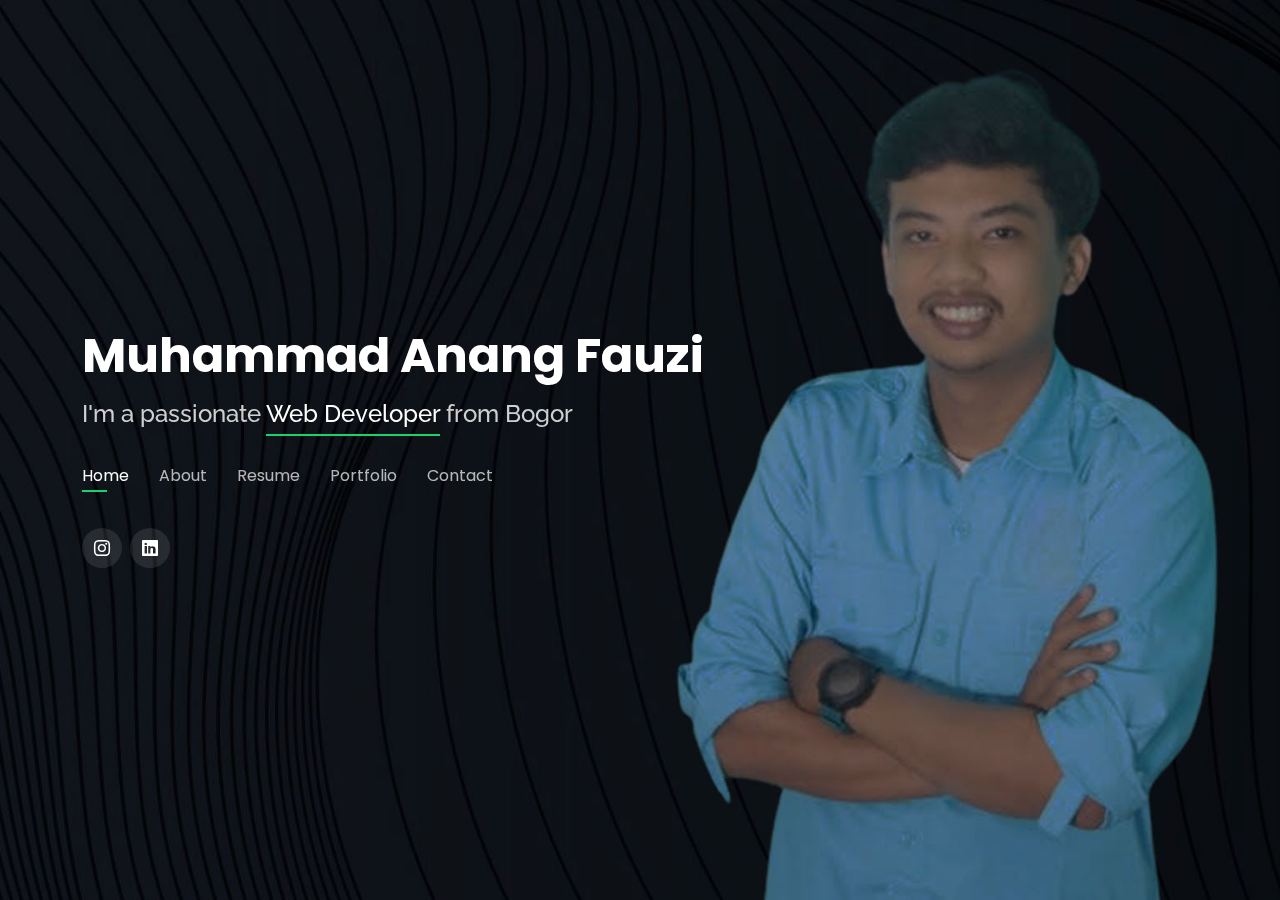
<file: index.html>
<!DOCTYPE html>
<html lang="en">

<head>
  <meta charset="utf-8">
  <meta content="width=device-width, initial-scale=1.0" name="viewport">

  <title>Muhammad Anang Fauzi</title>
  <meta content="" name="description">
  <meta content="" name="keywords">

  <!-- Favicons -->
  <link href="assets/img/anang.png" rel="icon">
  <link href="assets/img/anang.png" rel="apple-touch-icon">

  <!-- Google Fonts -->
  <link href="https://fonts.googleapis.com/css?family=Open+Sans:300,300i,400,400i,600,600i,700,700i|Raleway:300,300i,400,400i,500,500i,600,600i,700,700i|Poppins:300,300i,400,400i,500,500i,600,600i,700,700i" rel="stylesheet">

  <!-- Vendor CSS Files -->
  <link href="assets/vendor/bootstrap/css/bootstrap.min.css" rel="stylesheet">
  <link href="assets/vendor/bootstrap-icons/bootstrap-icons.css" rel="stylesheet">
  <link href="assets/vendor/boxicons/css/boxicons.min.css" rel="stylesheet">
  <link href="assets/vendor/glightbox/css/glightbox.min.css" rel="stylesheet">
  <link href="assets/vendor/remixicon/remixicon.css" rel="stylesheet">
  <link href="assets/vendor/swiper/swiper-bundle.min.css" rel="stylesheet">

  <!-- Template Main CSS File -->
  <link href="assets/css/style.css" rel="stylesheet">

  <!-- =======================================================
  * Template Name: Personal
  * Updated: Mar 10 2023 with Bootstrap v5.2.3
  * Template URL: https://bootstrapmade.com/personal-free-resume-bootstrap-template/
  * Author: BootstrapMade.com
  * License: https://bootstrapmade.com/license/
  ======================================================== -->
</head>

<body>

  <!-- ======= Header ======= -->
  <header id="header">
    <div class="container">

      <h1><a href="index.html">Muhammad Anang Fauzi</a></h1>
      <!-- Uncomment below if you prefer to use an image logo -->
      <!-- <a href="index.html" class="mr-auto"><img src="assets/img/logo.png" alt="" class="img-fluid"></a> -->
      <h2>I'm a passionate <span>Web Developer</span> from Bogor</h2>

      <nav id="navbar" class="navbar">
        <ul>
          <li><a class="nav-link active" href="#header">Home</a></li>
          <li><a class="nav-link" href="#about">About</a></li>
          <li><a class="nav-link" href="#resume">Resume</a></li>
          <li><a class="nav-link" href="#portfolio">Portfolio</a></li>
          <li><a class="nav-link" href="#contact">Contact</a></li>
        </ul>
        <i class="bi bi-list mobile-nav-toggle"></i>
      </nav><!-- .navbar -->

      <div class="social-links">
        <a href="https://www.instagram.com/muhanangf" class="instagram"><i class="bi bi-instagram"></i></a>
        <a href="https://www.linkedin.com/in/muhammad-anang-fauzi-b90a16183/" class="linkedin"><i class="bi bi-linkedin"></i></a>
      </div>

    </div>
  </header><!-- End Header -->

  <!-- ======= About Section ======= -->
  <section id="about" class="about">

    <!-- ======= About Me ======= -->
    <div class="about-me container">

      <div class="section-title">
        <h2>About</h2>
        <p>Learn more about me</p>
      </div>

      <div class="row">
        <div class="col-lg-4" data-aos="fade-right">
          <img src="assets/img/anang.png" class="img-fluid" alt="">
        </div>
        <div class="col-lg-8 pt-4 pt-lg-0 content" data-aos="fade-left">
          <h3> Web Developer</h3>
          <p class="fst-italic">
            Seorang mahasiswa semester akhir di Universitas Islam Assyafiiyah yang berfokus pada bidang pengembangan web. Memiliki keterampilan dalam pemrograman dan desain web, termasuk HTML, CSS, JavaScript, dan PHP. Terampil dalam mengembangkan situs web responsif yang dapat diakses di berbagai perangkat.
          </p>
          <div class="row">
            <div class="col-lg-6">
              <ul>
                <li><i class="bi bi-chevron-right"></i> <strong>Birthday:</strong> <span>21 December 1997</span></li>
                <li><i class="bi bi-chevron-right"></i> <strong>Website:</strong> <span>www.example.com</span></li>
                <li><i class="bi bi-chevron-right"></i> <strong>Phone:</strong> <span>+6281314146892</span></li>
                <li><i class="bi bi-chevron-right"></i> <strong>City:</strong> <span>Bogor, Jawa Barat</span></li>
              </ul>
            </div>
            <div class="col-lg-6">
              <ul>
                <li><i class="bi bi-chevron-right"></i> <strong>Age:</strong> <span>25</span></li>
                <li><i class="bi bi-chevron-right"></i> <strong>Email:</strong> <span>anangmuhammad3@gmail.com</span></li>
              </ul>
            </div>
          </div>
        </div>
      </div>

    </div><!-- End About Me -->

    <!-- ======= Counts ======= -->
    <!-- <div class="counts container"> -->

    </div><!-- End Counts -->

    <!-- ======= Skills  ======= -->
    <div class="skills container">

      <div class="section-title">
        <h2>Skills</h2>
      </div>

      <div class="row skills-content">

        <div class="col-lg-6">

          <div class="progress">
            <span class="skill">HTML <i class="val">100%</i></span>
            <div class="progress-bar-wrap">
              <div class="progress-bar" role="progressbar" aria-valuenow="100" aria-valuemin="0" aria-valuemax="100"></div>
            </div>
          </div>

          <div class="progress">
            <span class="skill">CSS <i class="val">90%</i></span>
            <div class="progress-bar-wrap">
              <div class="progress-bar" role="progressbar" aria-valuenow="90" aria-valuemin="0" aria-valuemax="100"></div>
            </div>
          </div>

          <div class="progress">
            <span class="skill">JavaScript <i class="val">75%</i></span>
            <div class="progress-bar-wrap">
              <div class="progress-bar" role="progressbar" aria-valuenow="75" aria-valuemin="0" aria-valuemax="100"></div>
            </div>
          </div>

        </div>

        <div class="col-lg-6">

          <div class="progress">
            <span class="skill">PHP <i class="val">80%</i></span>
            <div class="progress-bar-wrap">
              <div class="progress-bar" role="progressbar" aria-valuenow="80" aria-valuemin="0" aria-valuemax="100"></div>
            </div>
          </div>

          <div class="progress">
            <span class="skill">WordPress/CMS <i class="val">90%</i></span>
            <div class="progress-bar-wrap">
              <div class="progress-bar" role="progressbar" aria-valuenow="90" aria-valuemin="0" aria-valuemax="100"></div>
            </div>
          </div>

          <div class="progress">
            <span class="skill">Photoshop <i class="val">55%</i></span>
            <div class="progress-bar-wrap">
              <div class="progress-bar" role="progressbar" aria-valuenow="55" aria-valuemin="0" aria-valuemax="100"></div>
            </div>
          </div>

        </div>

      </div>

    </div><!-- End Skills -->

      

  </section><!-- End About Section -->

  <!-- ======= Resume Section ======= -->
  <section id="resume" class="resume">
    <div class="container">

      <div class="section-title">
        <h2>Resume</h2>
        <p>Check My Resume</p>
      </div>

      <div class="row">
        <div class="col-lg-6">
          <h3 class="resume-title">Sumary</h3>
          <div class="resume-item pb-0">
            <h4>Muhammad Anang Fauzi</h4>
            <p><em>Seorang mahasiswa semester akhir di Universitas Islam As-syafiiyah yang berfokus pada bidang pengembangan web. Memiliki keterampilan dalam pemrograman dan desain web, termasuk HTML, CSS, JavaScript, dan PHP. Terampil dalam mengembangkan situs web responsif yang dapat diakses di berbagai perangkat.</em></p>
            <p>
            <ul>
              <li>Bogor, Jawa Barat</li>
              <li>+6281314146892</li>
              <li>anangmuhammad3@gmai.com</li>
            </ul>
            </p>
          </div>

          <h3 class="resume-title">Education</h3>
          <div class="resume-item">
            <h4>Teknik Informatika </h4>
            <h5>2017 - Present</h5>
            <p><em>Universitas Islam As-Syafiiyah</em></p>
          </div>
          <div class="resume-item">
            <h4>Teknik Komputer dan jaringan </h4>
            <h5>2014 - 2016</h5>
            <p><em>SMK Muhammadiyah 2 Cileungsi</p>
          </div>
        </div>
        <div class="col-lg-6">
          <h3 class="resume-title">Professional Experience</h3>
          <div class="resume-item">
            <h4>Admin Project Intern Finance</h4>
            <h5>Desember 2022 - Januari 2023</h5>
            <p><em><Praktis class="CO"></Praktis> </em></p>
            <p>
            <ul>
              <li>menyiapkan dokumen bank masuk, bank keluar, invoice dan petty cash untuk kebutuhan audit</li>
            </ul>
            </p>
          </div>
          <div class="resume-item">
            <h4>Web Developer</h4>
            <h5>2021 - 2022</h5>
            <p><em>PT Yes Media Grup  (mycity.co.id) </em></p>
            <p>
            <ul>
              <li>Membuat dan mengembangkan situs web menggunakan bahasa pemrograman seperti HTML, CSS, JavaScript, dan PHP.</li>
              <li>Memastikan bahwa situs web responsif dan dapat diakses di berbagai perangkat</li>
              <li>Membuat desain grafis dan layout yang menarik untuk situs web.</li>
              <li>mengedit kontent channel youtube mycity.co.id</li>
            </ul>
            </p>
          </div>
          <div class="resume-item">
            <h4>Admin Qc Incoming </h4>
            <h5>2017 - 2020</h5>
            <p><em>PT Voksel Electric Tbk </em></p>
            <p>
            <ul>
              <li>menginput dakumen surat jalan dan speksifikasi raw material</li>
              <li>menginput daily report</li>
              <li>menginput monthly report</li>
              <li>mengecek raw material dari supplier baru</li>
            </ul>
            </p>
          </div>
        </div>
      </div>

    </div>
  </section><!-- End Resume Section -->

  <!-- ======= Services Section ======= -->
  

  <!-- ======= Portfolio Section ======= -->
  <section id="portfolio" class="portfolio">
    <div class="container">

      <div class="section-title">
        <h2>Portfolio</h2>
        <p>My Works</p>
      </div>

      <div class="row">
        <div class="col-lg-12 d-flex justify-content-center">
          <ul id="portfolio-flters">
            <li data-filter="*" class="filter-active">All</li>
            <li data-filter=".filter-web">Web</li>
          </ul>
        </div>
      </div>

      <div class="row portfolio-container">

        <div class="col-lg-4 col-md-6 portfolio-item filter-web">
          <div class="portfolio-wrap">
            <img src="assets/img/portfolio/porto.png" class="img-fluid" alt="">
            <div class="portfolio-info">
              <h4>OHP LAW FIRM</h4>
              <p>web</p>
              <div class="portfolio-links">
                <a href="assets/img/portfolio/porto.png" data-gallery="portfolioGallery" class="portfolio-lightbox" title="App 1"><i class="bx bx-plus"></i></a>
                <a href="portfolio-details.html" data-gallery="portfolioDetailsGallery" data-glightbox="type: external" class="portfolio-details-lightbox" title="Portfolio Details"><i class="bx bx-link"></i></a>
              </div>
            </div>
          </div>
        </div>

        <div class="col-lg-4 col-md-6 portfolio-item filter-web">
          <div class="portfolio-wrap">
            <img src="assets/img/portfolio/portozaveera.jpg" class="img-fluid" alt="">
            <div class="portfolio-info">
              <h4>zaveera skin</h4>
              <p>Web</p>
              <div class="portfolio-links">
                <a href="assets/img/portfolio/portozaveera.jpg" data-gallery="portfolioGallery" class="portfolio-lightbox" title="Web 3"><i class="bx bx-plus"></i></a>
                <a href="portfolio-detailszaveera.html" data-gallery="portfolioDetailsGallery" data-glightbox="type: external" class="portfolio-details-lightbox" title="Portfolio Details"><i class="bx bx-link"></i></a>
              </div>
            </div>
          </div>
        </div>

        
    </div>
  </section><!-- End Portfolio Section -->

  <!-- ======= Contact Section ======= -->
  <section id="contact" class="contact">
    <div class="container">

      <div class="section-title">
        <h2>Contact</h2>
        <p>Contact Me</p>
      </div>

      <div class="row mt-2">

        <div class="col-md-6 d-flex align-items-stretch">
          <div class="info-box">
            <i class="bx bx-map"></i>
            <h3>My Address</h3>
            <p>Bogor, Jawa Barat</p>
          </div>
        </div>

        <div class="col-md-6 mt-4 mt-md-0 d-flex align-items-stretch">
          <div class="info-box">
            <i class="bx bx-share-alt"></i>
            <h3>Social Profiles</h3>
            <div class="social-links">
              <a href="https://www.instagram.com/muhanangf" class="instagram"><i class="bi bi-instagram"></i></a>
              <a href="https://www.linkedin.com/in/muhammad-anang-fauzi-b90a16183/" class="linkedin"><i class="bi bi-linkedin"></i></a>
            </div>
          </div>
        </div>

        <div class="col-md-6 mt-4 d-flex align-items-stretch">
          <div class="info-box">
            <i class="bx bx-envelope"></i>
            <h3>Email Me</h3>
            <p><a href="mailto:anangmuhammad3@gmail.com">
             anangmuhammad3@gmail.com
              </a></p>
          </div>
        </div>
        <div class="col-md-6 mt-4 d-flex align-items-stretch">
          <div class="info-box">
            <i class="bx bx-phone-call"></i>
            <h3>Call Me</h3>
            <p><a href="https://api.whatsapp.com/send?phone=6281314146892">+6281314146892</a></a></p>
          </div>
        </div>
      </div>

      
  </section><!-- End Contact Section -->

 

  <!-- Vendor JS Files -->
  <script src="assets/vendor/purecounter/purecounter_vanilla.js"></script>
  <script src="assets/vendor/bootstrap/js/bootstrap.bundle.min.js"></script>
  <script src="assets/vendor/glightbox/js/glightbox.min.js"></script>
  <script src="assets/vendor/isotope-layout/isotope.pkgd.min.js"></script>
  <script src="assets/vendor/swiper/swiper-bundle.min.js"></script>
  <script src="assets/vendor/waypoints/noframework.waypoints.js"></script>
  <script src="assets/vendor/php-email-form/validate.js"></script>

  <!-- Template Main JS File -->
  <script src="assets/js/main.js"></script>

</body>

</html>
</file>
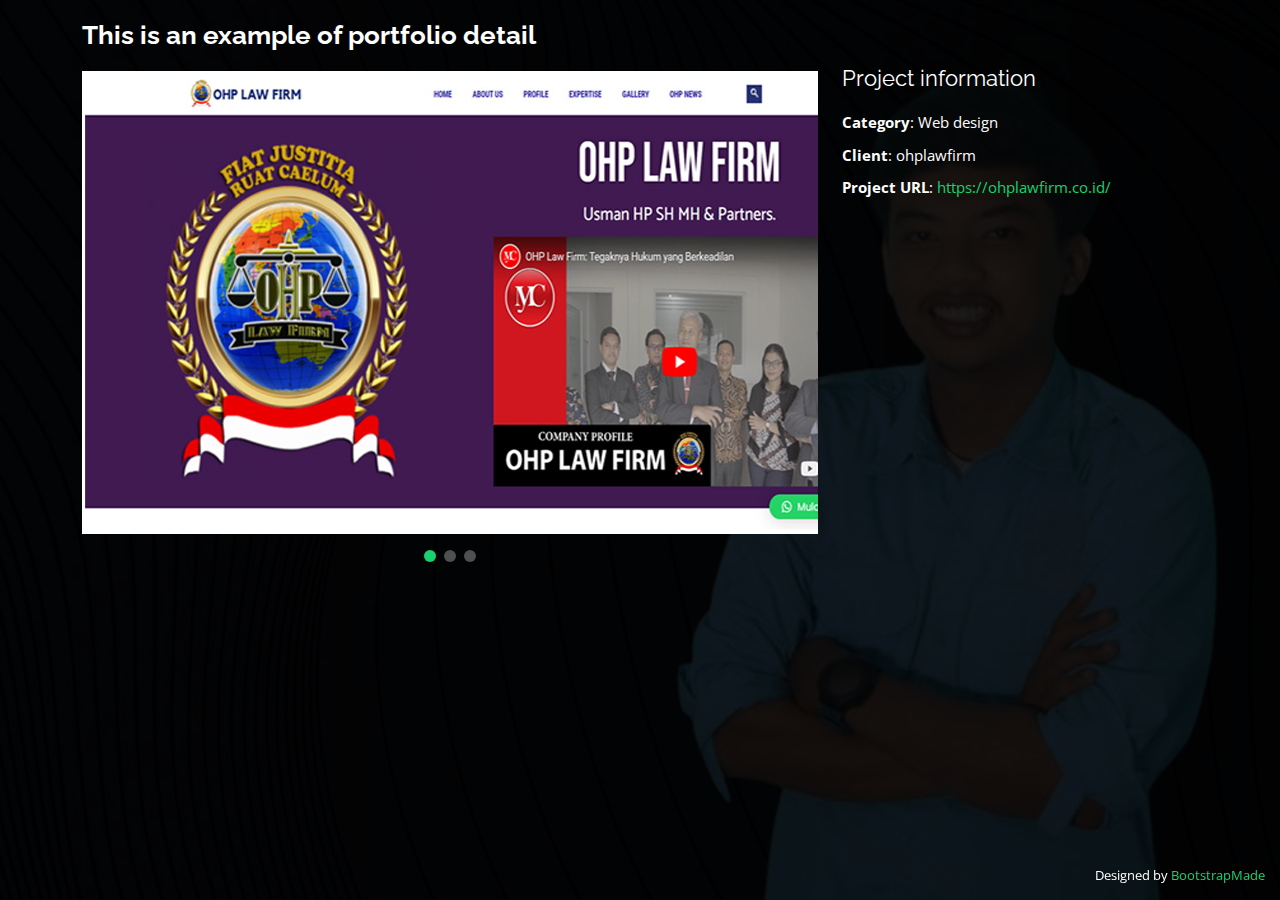
<file: portfolio-details.html>
<!DOCTYPE html>
<html lang="en">

<head>
  <meta charset="utf-8">
  <meta content="width=device-width, initial-scale=1.0" name="viewport">

  <title>Details Muhammad Anang Fauzi</title>
  <meta content="" name="description">
  <meta content="" name="keywords">

  <!-- Favicons -->
  <link href="assets/img/favicon.png" rel="icon">
  <link href="assets/img/apple-touch-icon.png" rel="apple-touch-icon">

  <!-- Google Fonts -->
  <link href="https://fonts.googleapis.com/css?family=Open+Sans:300,300i,400,400i,600,600i,700,700i|Raleway:300,300i,400,400i,500,500i,600,600i,700,700i|Poppins:300,300i,400,400i,500,500i,600,600i,700,700i" rel="stylesheet">

  <!-- Vendor CSS Files -->
  <link href="assets/vendor/bootstrap/css/bootstrap.min.css" rel="stylesheet">
  <link href="assets/vendor/bootstrap-icons/bootstrap-icons.css" rel="stylesheet">
  <link href="assets/vendor/boxicons/css/boxicons.min.css" rel="stylesheet">
  <link href="assets/vendor/glightbox/css/glightbox.min.css" rel="stylesheet">
  <link href="assets/vendor/remixicon/remixicon.css" rel="stylesheet">
  <link href="assets/vendor/swiper/swiper-bundle.min.css" rel="stylesheet">

  <!-- Template Main CSS File -->
  <link href="assets/css/style.css" rel="stylesheet">

  <!-- =======================================================
  * Template Name: Personal
  * Updated: Mar 10 2023 with Bootstrap v5.2.3
  * Template URL: https://bootstrapmade.com/personal-free-resume-bootstrap-template/
  * Author: BootstrapMade.com
  * License: https://bootstrapmade.com/license/
  ======================================================== -->
</head>

<body>

  <main id="main">

    <!-- ======= Portfolio Details ======= -->
    <div id="portfolio-details" class="portfolio-details">
      <div class="container">

        <div class="row">

          <div class="col-lg-8">
            <h2 class="portfolio-title">This is an example of portfolio detail</h2>

            <div class="portfolio-details-slider swiper">
              <div class="swiper-wrapper align-items-center">

                <div class="swiper-slide">
                  <img src="assets/img/portfolio/portodetaiils.jpg" alt="">
                </div>

                <div class="swiper-slide">
                  <img src="assets/img/portfolio/portodetaiils2.jpg" alt="">
                </div>

                <div class="swiper-slide">
                  <img src="assets/img/portfolio/portodetaiils3.jpg" alt="">
                </div>

              </div>
              <div class="swiper-pagination"></div>
            </div>

          </div>

          <div class="col-lg-4 portfolio-info">
            <h3>Project information</h3>
            <ul>
              <li><strong>Category</strong>: Web design</li>
              <li><strong>Client</strong>: ohplawfirm</li>
              <li><strong>Project URL</strong>: <a href="#">https://ohplawfirm.co.id/</a></li>
            </ul>
          </div>

        </div>

      </div>
    </div><!-- End Portfolio Details -->

  </main><!-- End #main -->

  <div class="credits">
    <!-- All the links in the footer should remain intact. -->
    <!-- You can delete the links only if you purchased the pro version. -->
    <!-- Licensing information: https://bootstrapmade.com/license/ -->
    <!-- Purchase the pro version with working PHP/AJAX contact form: https://bootstrapmade.com/personal-free-resume-bootstrap-template/ -->
    Designed by <a href="https://bootstrapmade.com/">BootstrapMade</a>
  </div>

  <!-- Vendor JS Files -->
  <script src="assets/vendor/purecounter/purecounter_vanilla.js"></script>
  <script src="assets/vendor/bootstrap/js/bootstrap.bundle.min.js"></script>
  <script src="assets/vendor/glightbox/js/glightbox.min.js"></script>
  <script src="assets/vendor/isotope-layout/isotope.pkgd.min.js"></script>
  <script src="assets/vendor/swiper/swiper-bundle.min.js"></script>
  <script src="assets/vendor/waypoints/noframework.waypoints.js"></script>
  <script src="assets/vendor/php-email-form/validate.js"></script>

  <!-- Template Main JS File -->
  <script src="assets/js/main.js"></script>

</body>

</html>
</file>
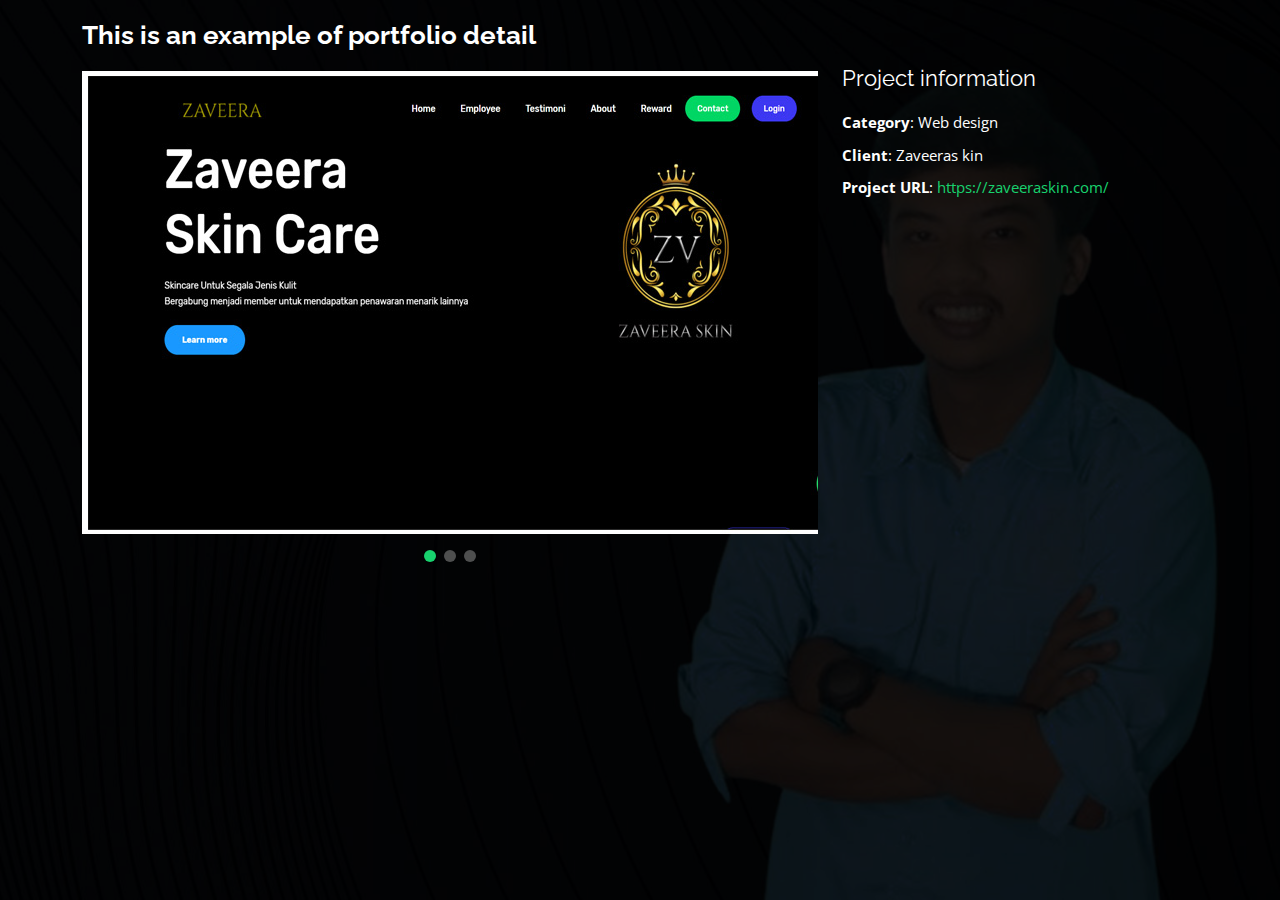
<file: portfolio-detailszaveera.html>
<!DOCTYPE html>
<html lang="en">

<head>
  <meta charset="utf-8">
  <meta content="width=device-width, initial-scale=1.0" name="viewport">

  <title>Muhammad Anang Fauzi</title>
  <meta content="" name="description">
  <meta content="" name="keywords">

  <!-- Favicons -->
  <link href="assets/img/favicon.png" rel="icon">
  <link href="assets/img/apple-touch-icon.png" rel="apple-touch-icon">

  <!-- Google Fonts -->
  <link href="https://fonts.googleapis.com/css?family=Open+Sans:300,300i,400,400i,600,600i,700,700i|Raleway:300,300i,400,400i,500,500i,600,600i,700,700i|Poppins:300,300i,400,400i,500,500i,600,600i,700,700i" rel="stylesheet">

  <!-- Vendor CSS Files -->
  <link href="assets/vendor/bootstrap/css/bootstrap.min.css" rel="stylesheet">
  <link href="assets/vendor/bootstrap-icons/bootstrap-icons.css" rel="stylesheet">
  <link href="assets/vendor/boxicons/css/boxicons.min.css" rel="stylesheet">
  <link href="assets/vendor/glightbox/css/glightbox.min.css" rel="stylesheet">
  <link href="assets/vendor/remixicon/remixicon.css" rel="stylesheet">
  <link href="assets/vendor/swiper/swiper-bundle.min.css" rel="stylesheet">

  <!-- Template Main CSS File -->
  <link href="assets/css/style.css" rel="stylesheet">

  <!-- =======================================================
  * Template Name: Personal
  * Updated: Mar 10 2023 with Bootstrap v5.2.3
  * Template URL: https://bootstrapmade.com/personal-free-resume-bootstrap-template/
  * Author: BootstrapMade.com
  * License: https://bootstrapmade.com/license/
  ======================================================== -->
</head>

<body>

  <main id="main">

    <!-- ======= Portfolio Details ======= -->
    <div id="portfolio-details" class="portfolio-details">
      <div class="container">

        <div class="row">

          <div class="col-lg-8">
            <h2 class="portfolio-title">This is an example of portfolio detail</h2>

            <div class="portfolio-details-slider swiper">
              <div class="swiper-wrapper align-items-center">

                <div class="swiper-slide">
                  <img src="assets/img/portfolio/portozaveera.jpg" alt="">
                </div>

                <div class="swiper-slide">
                  <img src="assets/img/portfolio/portozaveera1.jpg" alt="">
                </div>

                <div class="swiper-slide">
                  <img src="assets/img/portfolio/portozaveera2.jpg" alt="">
                </div>

              </div>
              <div class="swiper-pagination"></div>
            </div>

          </div>

          <div class="col-lg-4 portfolio-info">
            <h3>Project information</h3>
            <ul>
              <li><strong>Category</strong>: Web design</li>
              <li><strong>Client</strong>: Zaveeras kin</li>
              <li><strong>Project URL</strong>: <a href="#">https://zaveeraskin.com/</a></li>
            </ul>
          </div>

        </div>

      </div>
    </div><!-- End Portfolio Details -->

  </main><!-- End #main -->

  <!-- Vendor JS Files -->
  <script src="assets/vendor/purecounter/purecounter_vanilla.js"></script>
  <script src="assets/vendor/bootstrap/js/bootstrap.bundle.min.js"></script>
  <script src="assets/vendor/glightbox/js/glightbox.min.js"></script>
  <script src="assets/vendor/isotope-layout/isotope.pkgd.min.js"></script>
  <script src="assets/vendor/swiper/swiper-bundle.min.js"></script>
  <script src="assets/vendor/waypoints/noframework.waypoints.js"></script>
  <script src="assets/vendor/php-email-form/validate.js"></script>

  <!-- Template Main JS File -->
  <script src="assets/js/main.js"></script>

</body>

</html>
</file>
<file: assets/css/style.css>
/**
* Template Name: Personal
* Updated: Mar 10 2023 with Bootstrap v5.2.3
* Template URL: https://bootstrapmade.com/personal-free-resume-bootstrap-template/
* Author: BootstrapMade.com
* License: https://bootstrapmade.com/license/
*/

/*--------------------------------------------------------------
# General
--------------------------------------------------------------*/
body {
  font-family: "Open Sans", sans-serif;
  background-color: #040404;
  color: #fff;
  position: relative;
  background: transparent;
}

body::before {
  content: "";
  position: fixed;
  background: #040404 url("../img/background.jpg") top right no-repeat;
  background-size: cover;
  left: 0;
  right: 0;
  top: 0;
  height: 100vh;
  z-index: -1;
}

@media (min-width: 1024px) {
  body::before {
    background-attachment: fixed;
  }
}

a {
  color: #18d26e;
  text-decoration: none;
}

a:hover {
  color: #35e888;
  text-decoration: none;
}

h1,
h2,
h3,
h4,
h5,
h6 {
  font-family: "Raleway", sans-serif;
}

/*--------------------------------------------------------------
# Header
--------------------------------------------------------------*/
#header {
  transition: ease-in-out 0.3s;
  position: relative;
  height: 100vh;
  display: flex;
  align-items: center;
  z-index: 997;
  overflow-y: auto;
}

#header * {
  transition: ease-in-out 0.3s;
}

#header h1 {
  font-size: 48px;
  margin: 0;
  padding: 0;
  line-height: 1;
  font-weight: 700;
  font-family: "Poppins", sans-serif;
}

#header h1 a,
#header h1 a:hover {
  color: #fff;
  line-height: 1;
  display: inline-block;
}

#header h2 {
  font-size: 24px;
  margin-top: 20px;
  color: rgba(255, 255, 255, 0.8);
}

#header h2 span {
  color: #fff;
  border-bottom: 2px solid #18d26e;
  padding-bottom: 6px;
}

#header img {
  padding: 0;
  margin: 0;
}

#header .social-links {
  margin-top: 40px;
  display: flex;
}

#header .social-links a {
  font-size: 16px;
  display: flex;
  justify-content: center;
  align-items: center;
  background: rgba(255, 255, 255, 0.1);
  color: #fff;
  line-height: 1;
  margin-right: 8px;
  border-radius: 50%;
  width: 40px;
  height: 40px;
}

#header .social-links a:hover {
  background: #18d26e;
}

@media (max-width: 992px) {
  #header h1 {
    font-size: 36px;
  }

  #header h2 {
    font-size: 20px;
    line-height: 30px;
  }

  #header .social-links {
    margin-top: 15px;
  }

  #header .container {
    display: flex;
    flex-direction: column;
    align-items: center;
  }
}

/* Header Top */
#header.header-top {
  height: 80px;
  position: fixed;
  left: 0;
  top: 0;
  right: 0;
  background: rgba(0, 0, 0, 0.9);
}

#header.header-top .social-links,
#header.header-top h2 {
  display: none;
}

#header.header-top h1 {
  margin-right: auto;
  font-size: 36px;
}

#header.header-top .container {
  display: flex;
  align-items: center;
}

#header.header-top .navbar {
  margin: 0;
}

@media (max-width: 768px) {
  #header.header-top {
    height: 60px;
  }

  #header.header-top h1 {
    font-size: 26px;
  }
}

/*--------------------------------------------------------------
# Navigation Menu
--------------------------------------------------------------*/
/**
* Desktop Navigation 
*/
.navbar {
  padding: 0;
  margin-top: 35px;
}

.navbar ul {
  margin: 0;
  padding: 0;
  display: flex;
  list-style: none;
  align-items: center;
}

.navbar li {
  position: relative;
}

.navbar li+li {
  margin-left: 30px;
}

.navbar a,
.navbar a:focus {
  display: flex;
  align-items: center;
  justify-content: space-between;
  padding: 0;
  font-family: "Poppins", sans-serif;
  font-size: 16px;
  font-weight: 400;
  color: rgba(255, 255, 255, 0.7);
  white-space: nowrap;
  transition: 0.3s;
}

.navbar a i,
.navbar a:focus i {
  font-size: 12px;
  line-height: 0;
  margin-left: 5px;
}

.navbar a:before {
  content: "";
  position: absolute;
  width: 0;
  height: 2px;
  bottom: -4px;
  left: 0;
  background-color: #18d26e;
  visibility: hidden;
  width: 0px;
  transition: all 0.3s ease-in-out 0s;
}

.navbar a:hover:before,
.navbar li:hover>a:before,
.navbar .active:before {
  visibility: visible;
  width: 25px;
}

.navbar a:hover,
.navbar .active,
.navbar .active:focus,
.navbar li:hover>a {
  color: #fff;
}

/**
* Mobile Navigation 
*/
.mobile-nav-toggle {
  color: #fff;
  font-size: 28px;
  cursor: pointer;
  display: none;
  line-height: 0;
  transition: 0.5s;
  position: fixed;
  right: 15px;
  top: 15px;
}

@media (max-width: 991px) {
  .mobile-nav-toggle {
    display: block;
  }

  .navbar ul {
    display: none;
  }
}

.navbar-mobile {
  position: fixed;
  overflow: hidden;
  top: 0;
  right: 0;
  left: 0;
  bottom: 0;
  background: rgba(0, 0, 0, 0.9);
  transition: 0.3s;
  z-index: 999;
  margin-top: 0;
}

.navbar-mobile .mobile-nav-toggle {
  position: absolute;
  top: 15px;
  right: 15px;
}

.navbar-mobile ul {
  display: block;
  position: absolute;
  top: 55px;
  right: 15px;
  bottom: 45px;
  left: 15px;
  padding: 10px 0;
  overflow-y: auto;
  transition: 0.3s;
  border: 2px solid rgba(255, 255, 255, 0.2);
}

.navbar-mobile li {
  padding: 12px 20px;
}

.navbar-mobile li+li {
  margin: 0;
}

.navbar-mobile a,
.navbar-mobile a:focus {
  font-size: 16px;
  position: relative;
}

/*--------------------------------------------------------------
# Sections General
--------------------------------------------------------------*/
section {
  overflow: hidden;
  position: absolute;
  width: 100%;
  top: 140px;
  bottom: 100%;
  opacity: 0;
  transition: ease-in-out 0.4s;
  z-index: 2;
}

section.section-show {
  top: 100px;
  bottom: auto;
  opacity: 1;
  padding-bottom: 45px;
}

section .container {
  background: rgba(0, 0, 0, 0.9);
  padding: 30px;
}

@media (max-width: 768px) {
  section {
    top: 120px;
  }

  section.section-show {
    top: 80px;
  }
}

.section-title h2 {
  font-size: 14px;
  font-weight: 500;
  padding: 0;
  line-height: 1px;
  margin: 0 0 20px 0;
  letter-spacing: 2px;
  text-transform: uppercase;
  color: #aaaaaa;
  font-family: "Poppins", sans-serif;
}

.section-title h2::after {
  content: "";
  width: 120px;
  height: 1px;
  display: inline-block;
  background: #4ceb95;
  margin: 4px 10px;
}

.section-title p {
  margin: 0;
  margin: -15px 0 15px 0;
  font-size: 36px;
  font-weight: 700;
  text-transform: uppercase;
  font-family: "Poppins", sans-serif;
  color: #fff;
}

/*--------------------------------------------------------------
# About
--------------------------------------------------------------*/
.about-me .content h3 {
  font-weight: 700;
  font-size: 26px;
  color: #18d26e;
}

.about-me .content ul {
  list-style: none;
  padding: 0;
}

.about-me .content ul li {
  margin-bottom: 20px;
  display: flex;
  align-items: center;
}

.about-me .content ul strong {
  margin-right: 10px;
}

.about-me .content ul i {
  font-size: 16px;
  margin-right: 5px;
  color: #18d26e;
  line-height: 0;
}

.about-me .content p:last-child {
  margin-bottom: 0;
}

/*--------------------------------------------------------------
# Counts
--------------------------------------------------------------*/
.counts {
  padding: 70px 0 60px;
}

.counts .count-box {
  padding: 30px 30px 25px 30px;
  width: 100%;
  position: relative;
  text-align: center;
  background: rgba(255, 255, 255, 0.08);
}

.counts .count-box i {
  position: absolute;
  top: -25px;
  left: 50%;
  transform: translateX(-50%);
  font-size: 24px;
  background: rgba(255, 255, 255, 0.1);
  padding: 12px;
  color: #18d26e;
  border-radius: 50px;
  line-height: 0;
}

.counts .count-box span {
  font-size: 36px;
  display: block;
  font-weight: 600;
  color: #fff;
}

.counts .count-box p {
  padding: 0;
  margin: 0;
  font-family: "Raleway", sans-serif;
  font-size: 14px;
}

/*--------------------------------------------------------------
# Skills
--------------------------------------------------------------*/
.skills .progress {
  height: 60px;
  display: block;
  background: none;
  border-radius: 0;
}

.skills .progress .skill {
  padding: 10px 0;
  margin: 0;
  text-transform: uppercase;
  display: block;
  font-weight: 600;
  font-family: "Poppins", sans-serif;
  color: #fff;
}

.skills .progress .skill .val {
  float: right;
  font-style: normal;
}

.skills .progress-bar-wrap {
  background: rgba(255, 255, 255, 0.2);
}

.skills .progress-bar {
  width: 1px;
  height: 10px;
  transition: 0.9s;
  background-color: #18d26e;
}

/*--------------------------------------------------------------
# Interests
--------------------------------------------------------------*/
.interests .icon-box {
  display: flex;
  align-items: center;
  padding: 20px;
  background: rgba(255, 255, 255, 0.08);
  transition: ease-in-out 0.3s;
}

.interests .icon-box i {
  font-size: 32px;
  padding-right: 10px;
  line-height: 1;
}

.interests .icon-box h3 {
  font-weight: 700;
  margin: 0;
  padding: 0;
  line-height: 1;
  font-size: 16px;
  color: #fff;
}

.interests .icon-box:hover {
  background: rgba(255, 255, 255, 0.12);
}

/*--------------------------------------------------------------
# Testimonials
--------------------------------------------------------------*/
.testimonials .testimonials-carousel,
.testimonials .testimonials-slider {
  overflow: hidden;
}

.testimonials .testimonial-item {
  box-sizing: content-box;
  min-height: 320px;
}

.testimonials .testimonial-item .testimonial-img {
  width: 90px;
  border-radius: 50%;
  margin: -40px 0 0 40px;
  position: relative;
  z-index: 2;
  border: 6px solid rgba(255, 255, 255, 0.12);
}

.testimonials .testimonial-item h3 {
  font-size: 18px;
  font-weight: bold;
  margin: 10px 0 5px 45px;
  color: #fff;
}

.testimonials .testimonial-item h4 {
  font-size: 14px;
  color: #999;
  margin: 0 0 0 45px;
}

.testimonials .testimonial-item .quote-icon-left,
.testimonials .testimonial-item .quote-icon-right {
  color: rgba(255, 255, 255, 0.25);
  font-size: 26px;
}

.testimonials .testimonial-item .quote-icon-left {
  display: inline-block;
  left: -5px;
  position: relative;
}

.testimonials .testimonial-item .quote-icon-right {
  display: inline-block;
  right: -5px;
  position: relative;
  top: 10px;
}

.testimonials .testimonial-item p {
  font-style: italic;
  margin: 0 15px 0 15px;
  padding: 20px 20px 60px 20px;
  background: rgba(255, 255, 255, 0.1);
  position: relative;
  border-radius: 6px;
  position: relative;
  z-index: 1;
}

.testimonials .swiper-pagination {
  margin-top: 20px;
  position: relative;
}

.testimonials .swiper-pagination .swiper-pagination-bullet {
  width: 12px;
  height: 12px;
  opacity: 1;
  background-color: rgba(255, 255, 255, 0.3);
}

.testimonials .swiper-pagination .swiper-pagination-bullet-active {
  background-color: #18d26e;
}

/*--------------------------------------------------------------
# Resume
--------------------------------------------------------------*/
.resume .resume-title {
  font-size: 26px;
  font-weight: 700;
  margin-top: 20px;
  margin-bottom: 20px;
  color: #fff;
}

.resume .resume-item {
  padding: 0 0 20px 20px;
  margin-top: -2px;
  border-left: 2px solid rgba(255, 255, 255, 0.2);
  position: relative;
}

.resume .resume-item h4 {
  line-height: 18px;
  font-size: 18px;
  font-weight: 600;
  text-transform: uppercase;
  font-family: "Poppins", sans-serif;
  color: #18d26e;
  margin-bottom: 10px;
}

.resume .resume-item h5 {
  font-size: 16px;
  background: rgba(255, 255, 255, 0.15);
  padding: 5px 15px;
  display: inline-block;
  font-weight: 600;
  margin-bottom: 10px;
}

.resume .resume-item ul {
  padding-left: 20px;
}

.resume .resume-item ul li {
  padding-bottom: 10px;
}

.resume .resume-item:last-child {
  padding-bottom: 0;
}

.resume .resume-item::before {
  content: "";
  position: absolute;
  width: 16px;
  height: 16px;
  border-radius: 50px;
  left: -9px;
  top: 0;
  background: #18d26e;
  border: 2px solid #18d26e;
}

/*--------------------------------------------------------------
# Services
--------------------------------------------------------------*/
.services .icon-box {
  text-align: center;
  background: rgba(204, 204, 204, 0.1);
  padding: 80px 20px;
  transition: all ease-in-out 0.3s;
}

.services .icon-box .icon {
  margin: 0 auto;
  width: 64px;
  height: 64px;
  background: #18d26e;
  border-radius: 5px;
  transition: all 0.3s ease-out 0s;
  display: flex;
  align-items: center;
  justify-content: center;
  margin-bottom: 20px;
  transform-style: preserve-3d;
}

.services .icon-box .icon i {
  color: #fff;
  font-size: 28px;
}

.services .icon-box .icon::before {
  position: absolute;
  content: "";
  left: -8px;
  top: -8px;
  height: 100%;
  width: 100%;
  background: rgba(255, 255, 255, 0.15);
  border-radius: 5px;
  transition: all 0.3s ease-out 0s;
  transform: translateZ(-1px);
}

.services .icon-box h4 {
  font-weight: 700;
  margin-bottom: 15px;
  font-size: 24px;
}

.services .icon-box h4 a {
  color: #fff;
}

.services .icon-box p {
  line-height: 24px;
  font-size: 14px;
  margin-bottom: 0;
}

.services .icon-box:hover {
  background: #18d26e;
  border-color: #18d26e;
}

.services .icon-box:hover .icon {
  background: #fff;
}

.services .icon-box:hover .icon i {
  color: #18d26e;
}

.services .icon-box:hover .icon::before {
  background: #35e888;
}

.services .icon-box:hover h4 a,
.services .icon-box:hover p {
  color: #fff;
}

/*--------------------------------------------------------------
# Portfolio
--------------------------------------------------------------*/
.portfolio .portfolio-item {
  margin-bottom: 30px;
}

.portfolio #portfolio-flters {
  padding: 0;
  margin: 0 auto 15px auto;
  list-style: none;
  text-align: center;
  border-radius: 50px;
  padding: 2px 15px;
}

.portfolio #portfolio-flters li {
  cursor: pointer;
  display: inline-block;
  padding: 8px 16px 10px 16px;
  font-size: 14px;
  font-weight: 600;
  line-height: 1;
  text-transform: uppercase;
  color: #fff;
  background: rgba(255, 255, 255, 0.1);
  margin: 0 3px 10px 3px;
  transition: all 0.3s ease-in-out;
  border-radius: 4px;
}

.portfolio #portfolio-flters li:hover,
.portfolio #portfolio-flters li.filter-active {
  background: #18d26e;
}

.portfolio #portfolio-flters li:last-child {
  margin-right: 0;
}

.portfolio .portfolio-wrap {
  transition: 0.3s;
  position: relative;
  overflow: hidden;
  z-index: 1;
  background: rgba(0, 0, 0, 0.6);
}

.portfolio .portfolio-wrap::before {
  content: "";
  background: rgba(0, 0, 0, 0.6);
  position: absolute;
  left: 30px;
  right: 30px;
  top: 30px;
  bottom: 30px;
  transition: all ease-in-out 0.3s;
  z-index: 2;
  opacity: 0;
}

.portfolio .portfolio-wrap .portfolio-info {
  opacity: 0;
  position: absolute;
  top: 0;
  left: 0;
  right: 0;
  bottom: 0;
  text-align: center;
  z-index: 3;
  transition: all ease-in-out 0.3s;
  display: flex;
  flex-direction: column;
  justify-content: center;
  align-items: center;
}

.portfolio .portfolio-wrap .portfolio-info::before {
  display: block;
  content: "";
  width: 48px;
  height: 48px;
  position: absolute;
  top: 35px;
  left: 35px;
  border-top: 3px solid #fff;
  border-left: 3px solid #fff;
  transition: all 0.5s ease 0s;
  z-index: 9994;
}

.portfolio .portfolio-wrap .portfolio-info::after {
  display: block;
  content: "";
  width: 48px;
  height: 48px;
  position: absolute;
  bottom: 35px;
  right: 35px;
  border-bottom: 3px solid #fff;
  border-right: 3px solid #fff;
  transition: all 0.5s ease 0s;
  z-index: 9994;
}

.portfolio .portfolio-wrap .portfolio-info h4 {
  font-size: 20px;
  color: #fff;
  font-weight: 600;
}

.portfolio .portfolio-wrap .portfolio-info p {
  color: #ffffff;
  font-size: 14px;
  text-transform: uppercase;
  padding: 0;
  margin: 0;
}

.portfolio .portfolio-wrap .portfolio-links {
  text-align: center;
  z-index: 4;
}

.portfolio .portfolio-wrap .portfolio-links a {
  color: #fff;
  margin: 0 2px;
  font-size: 28px;
  display: inline-block;
  transition: 0.3s;
}

.portfolio .portfolio-wrap .portfolio-links a:hover {
  color: #63eda3;
}

.portfolio .portfolio-wrap:hover::before {
  top: 0;
  left: 0;
  right: 0;
  bottom: 0;
  opacity: 1;
}

.portfolio .portfolio-wrap:hover .portfolio-info {
  opacity: 1;
}

.portfolio .portfolio-wrap:hover .portfolio-info::before {
  top: 15px;
  left: 15px;
}

.portfolio .portfolio-wrap:hover .portfolio-info::after {
  bottom: 15px;
  right: 15px;
}

/*--------------------------------------------------------------
# Portfolio Details
--------------------------------------------------------------*/
.portfolio-details {
  padding: top 25px;
  background: rgba(0, 0, 0, 0.8);
  position: fixed;
  left: 0;
  right: 0;
  top: 0;
  bottom: 0;
  overflow-y: auto;
}

.portfolio-details .container {
  padding-top: 20px;
  padding-bottom: 40px;
}

.portfolio-details .portfolio-title {
  font-size: 26px;
  font-weight: 700;
  margin-bottom: 20px;
}

.portfolio-details .portfolio-info {
  padding-top: 45px;
}

.portfolio-details .portfolio-info h3 {
  font-size: 22px;
  font-weight: 400;
  margin-bottom: 20px;
}

.portfolio-details .portfolio-info ul {
  list-style: none;
  padding: 0;
  font-size: 15px;
}

.portfolio-details .portfolio-info ul li+li {
  margin-top: 10px;
}

.portfolio-details .portfolio-info p {
  font-size: 15px;
  padding: 15px 0 0 0;
}

@media (max-width: 992px) {
  .portfolio-details .portfolio-info {
    padding-top: 20px;
  }
}

.portfolio-details .swiper-pagination {
  margin-top: 20px;
  position: relative;
}

.portfolio-details .swiper-pagination .swiper-pagination-bullet {
  width: 12px;
  height: 12px;
  opacity: 1;
  background-color: rgba(255, 255, 255, 0.3);
}

.portfolio-details .swiper-pagination .swiper-pagination-bullet-active {
  background-color: #18d26e;
}

/*--------------------------------------------------------------
# Contact
--------------------------------------------------------------*/
.contact .info-box {
  color: #444444;
  padding: 20px;
  width: 100%;
  background: rgba(255, 255, 255, 0.08);
}

.contact .info-box i.bx {
  font-size: 24px;
  color: #18d26e;
  border-radius: 50%;
  padding: 14px;
  float: left;
  background: rgba(255, 255, 255, 0.1);
}

.contact .info-box h3 {
  font-size: 20px;
  color: rgba(255, 255, 255, 0.5);
  font-weight: 700;
  margin: 10px 0 8px 68px;
}

.contact .info-box p {
  padding: 0;
  color: #fff;
  line-height: 24px;
  font-size: 14px;
  margin: 0 0 0 68px;
}

.contact .info-box .social-links {
  margin: 5px 0 0 68px;
  display: flex;
}

.contact .info-box .social-links a {
  font-size: 18px;
  display: inline-block;
  color: #fff;
  line-height: 1;
  margin-right: 12px;
  transition: 0.3s;
}

.contact .info-box .social-links a:hover {
  color: #18d26e;
}

.contact .php-email-form {
  padding: 30px;
  background: rgba(255, 255, 255, 0.08);
}

.contact .php-email-form .error-message {
  display: none;
  background: rgba(255, 255, 255, 0.08);
  background: #ed3c0d;
  text-align: left;
  padding: 15px;
  font-weight: 600;
}

.contact .php-email-form .error-message br+br {
  margin-top: 25px;
}

.contact .php-email-form .sent-message {
  display: none;
  background: rgba(255, 255, 255, 0.08);
  background: #18d26e;
  text-align: center;
  padding: 15px;
  font-weight: 600;
}

.contact .php-email-form .loading {
  display: none;
  background: rgba(255, 255, 255, 0.08);
  text-align: center;
  padding: 15px;
}

.contact .php-email-form .loading:before {
  content: "";
  display: inline-block;
  border-radius: 50%;
  width: 24px;
  height: 24px;
  margin: 0 10px -6px 0;
  border: 3px solid #18d26e;
  border-top-color: #eee;
  animation: animate-loading 1s linear infinite;
}

.contact .php-email-form input,
.contact .php-email-form textarea {
  border-radius: 0;
  box-shadow: none;
  font-size: 14px;
  background: rgba(255, 255, 255, 0.08);
  border: 0;
  transition: 0.3s;
  color: #fff;
}

.contact .php-email-form input:focus,
.contact .php-email-form textarea:focus {
  background-color: rgba(255, 255, 255, 0.11);
}

.contact .php-email-form input::-moz-placeholder,
.contact .php-email-form textarea::-moz-placeholder {
  color: rgba(255, 255, 255, 0.3);
  opacity: 1;
}

.contact .php-email-form input::placeholder,
.contact .php-email-form textarea::placeholder {
  color: rgba(255, 255, 255, 0.3);
  opacity: 1;
}

.contact .php-email-form input {
  padding: 10px 15px;
}

.contact .php-email-form textarea {
  padding: 12px 15px;
}

.contact .php-email-form button[type=submit] {
  background: #18d26e;
  border: 0;
  padding: 10px 30px;
  color: #fff;
  transition: 0.4s;
  border-radius: 4px;
}

.contact .php-email-form button[type=submit]:hover {
  background: #15bb62;
}

@keyframes animate-loading {
  0% {
    transform: rotate(0deg);
  }

  100% {
    transform: rotate(360deg);
  }
}

/*--------------------------------------------------------------
# Credits
--------------------------------------------------------------*/
.credits {
  position: fixed;
  right: 0;
  left: 0;
  bottom: 0;
  padding: 15px;
  text-align: right;
  font-size: 13px;
  color: #fff;
  z-index: 999999;
}

@media (max-width: 992px) {
  .credits {
    text-align: center;
    padding: 10px;
    background: rgba(0, 0, 0, 0.8);
  }
}

.credits a {
  color: #18d26e;
  transition: 0.3s;
}

.credits a:hover {
  color: #fff;
}
</file>
